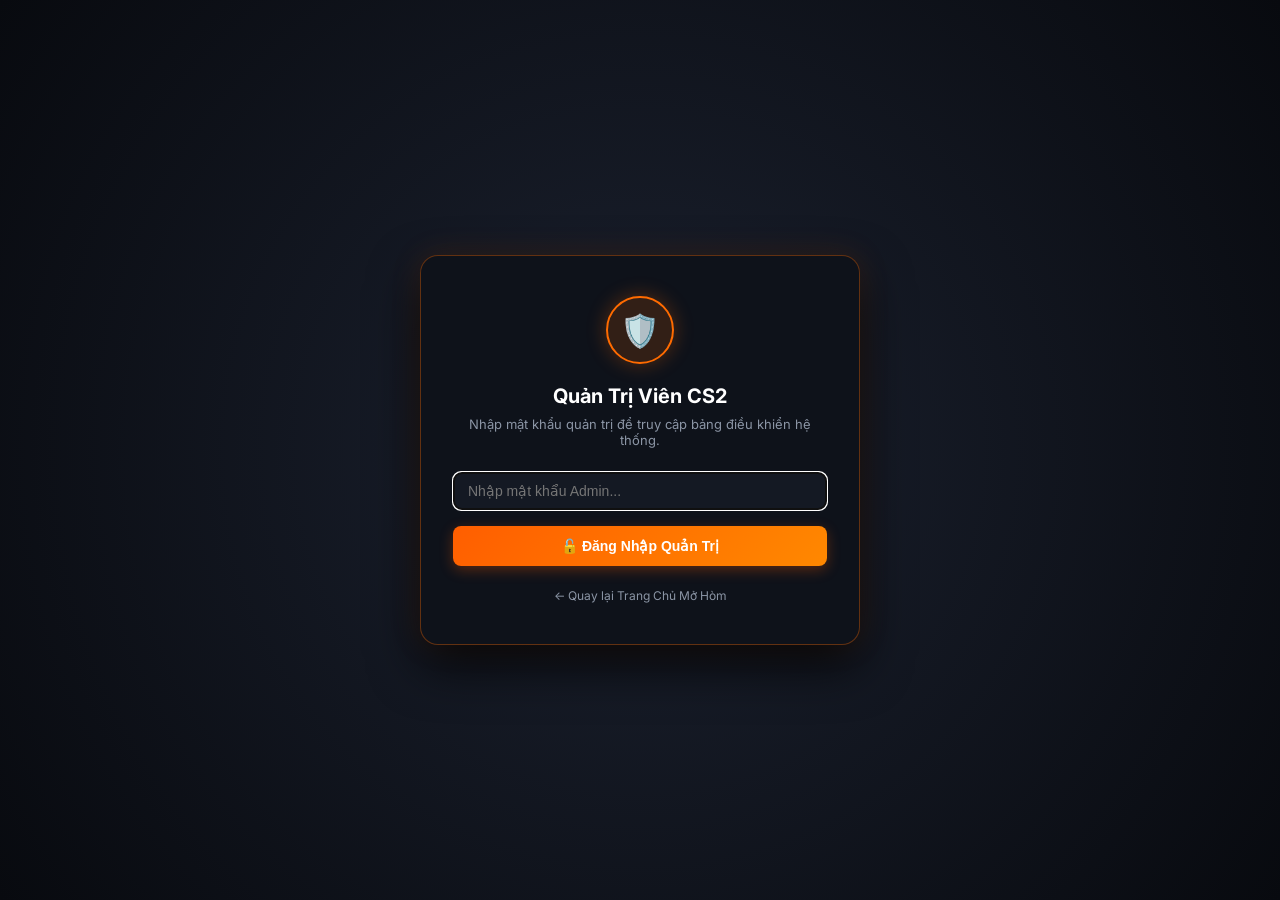
<file: admin.html>
<!DOCTYPE html>
<html lang="vi">
<head>
  <meta charset="utf-8" />
  <meta name="viewport" content="width=device-width, initial-scale=1.0" />
  <title>Admin Dashboard — Quản Trị Hệ Thống Mở Hòm CS2</title>
  <link rel="icon" href="assets/special_rare.svg" type="image/svg+xml" />
  <link rel="preconnect" href="https://fonts.googleapis.com" />
  <link rel="preconnect" href="https://fonts.gstatic.com" crossorigin />
  <link href="https://fonts.googleapis.com/css2?family=Inter:wght@400;500;600;700;800;900&display=swap" rel="stylesheet" />
  <style>
    :root {
      --bg-0: #080a0f;
      --bg-1: #0e121a;
      --bg-2: #161c28;
      --bg-card: #141923;
      --border: rgba(255, 255, 255, 0.08);
      --border-accent: rgba(255, 107, 0, 0.35);
      --primary: #ff6b00;
      --primary-hover: #ff8800;
      --success: #00f5a0;
      --danger: #ff4757;
      --warning: #ffd700;
      --info: #00d2d3;
      --text: #f1f3f6;
      --text-muted: #8b95a5;
    }

    * { box-sizing: border-box; margin: 0; padding: 0; }
    body {
      background-color: var(--bg-0);
      color: var(--text);
      font-family: 'Inter', -apple-system, BlinkMacSystemFont, 'Segoe UI', Roboto, sans-serif;
      min-height: 100vh;
      display: flex;
      flex-direction: column;
    }

    /* Scrollbar */
    ::-webkit-scrollbar { width: 8px; height: 8px; }
    ::-webkit-scrollbar-track { background: rgba(0,0,0,0.2); }
    ::-webkit-scrollbar-thumb { background: rgba(255,255,255,0.15); border-radius: 4px; }
    ::-webkit-scrollbar-thumb:hover { background: rgba(255,255,255,0.3); }

    /* Buttons */
    .btn {
      display: inline-flex;
      align-items: center;
      justify-content: center;
      gap: 6px;
      padding: 8px 16px;
      font-size: 13px;
      font-weight: 600;
      border-radius: 8px;
      border: 1px solid var(--border);
      background: var(--bg-2);
      color: var(--text);
      cursor: pointer;
      transition: all 0.15s ease;
      text-decoration: none;
    }
    .btn:hover {
      background: rgba(255,255,255,0.12);
      border-color: rgba(255,255,255,0.2);
      color: #fff;
    }
    .btn-primary {
      background: linear-gradient(135deg, #ff5e00, #ff8800);
      border: none;
      color: #fff;
      box-shadow: 0 4px 14px rgba(255, 94, 0, 0.3);
    }
    .btn-primary:hover {
      background: linear-gradient(135deg, #ff6b00, #ffa020);
      transform: translateY(-1px);
    }
    .btn-success {
      background: rgba(0, 245, 160, 0.15);
      color: var(--success);
      border-color: rgba(0, 245, 160, 0.35);
    }
    .btn-success:hover {
      background: var(--success);
      color: #081410;
    }
    .btn-danger {
      background: rgba(255, 71, 87, 0.15);
      color: var(--danger);
      border-color: rgba(255, 71, 87, 0.35);
    }
    .btn-danger:hover {
      background: var(--danger);
      color: #fff;
    }
    .btn-warning {
      background: rgba(255, 215, 0, 0.15);
      color: var(--warning);
      border-color: rgba(255, 215, 0, 0.35);
    }
    .btn-warning:hover {
      background: var(--warning);
      color: #081410;
    }
    .btn-xs {
      padding: 4px 10px;
      font-size: 11px;
      border-radius: 6px;
    }

    [hidden] { display: none !important; }

    /* Màn hình Đăng nhập (Lock Screen) */
    #admin-lock-screen {
      position: fixed;
      inset: 0;
      background: radial-gradient(circle at center, #1b212f 0%, #080a0f 100%);
      display: flex;
      align-items: center;
      justify-content: center;
      padding: 20px;
      z-index: 9999;
    }
    #admin-lock-screen[hidden] {
      display: none !important;
    }
    .lock-box {
      background: var(--bg-1);
      border: 1px solid var(--border-accent);
      border-radius: 18px;
      padding: 40px 32px;
      max-width: 440px;
      width: 100%;
      box-shadow: 0 20px 50px rgba(0,0,0,0.8), 0 0 30px rgba(255, 107, 0, 0.15);
      text-align: center;
    }
    .lock-icon {
      width: 68px;
      height: 68px;
      border-radius: 50%;
      background: rgba(255, 107, 0, 0.15);
      border: 2px solid var(--primary);
      display: flex;
      align-items: center;
      justify-content: center;
      font-size: 32px;
      margin: 0 auto 20px;
      box-shadow: 0 0 20px rgba(255, 107, 0, 0.3);
    }

    /* Top Navigation Bar */
    header.admin-header {
      background: rgba(14, 18, 26, 0.85);
      backdrop-filter: blur(12px);
      border-bottom: 1px solid var(--border);
      padding: 14px 24px;
      display: flex;
      align-items: center;
      justify-content: space-between;
      position: sticky;
      top: 0;
      z-index: 100;
    }
    .brand-group {
      display: flex;
      align-items: center;
      gap: 12px;
    }
    .brand-title {
      font-size: 18px;
      font-weight: 800;
      color: #fff;
      display: flex;
      align-items: center;
      gap: 8px;
    }
    .badge-admin {
      background: linear-gradient(135deg, #ff5e00, #ff8800);
      color: #fff;
      font-size: 10px;
      font-weight: 800;
      padding: 3px 8px;
      border-radius: 4px;
      letter-spacing: 0.5px;
    }

    /* Main Container */
    main.admin-main {
      flex: 1;
      max-width: 1360px;
      width: 100%;
      margin: 0 auto;
      padding: 24px 20px 60px;
    }

    /* KPI Grid */
    .kpi-grid {
      display: grid;
      grid-template-columns: repeat(auto-fit, minmax(200px, 1fr));
      gap: 16px;
      margin-bottom: 28px;
    }
    .kpi-card {
      background: var(--bg-card);
      border: 1px solid var(--border);
      border-radius: 12px;
      padding: 18px 20px;
      display: flex;
      align-items: center;
      gap: 16px;
      transition: transform 0.15s ease, border-color 0.15s ease;
    }
    .kpi-card:hover {
      transform: translateY(-2px);
      border-color: rgba(255,255,255,0.2);
    }
    .kpi-icon {
      width: 48px;
      height: 48px;
      border-radius: 10px;
      background: rgba(255,255,255,0.06);
      display: flex;
      align-items: center;
      justify-content: center;
      font-size: 24px;
    }
    .kpi-info .val {
      font-size: 24px;
      font-weight: 800;
      color: #fff;
      line-height: 1.1;
    }
    .kpi-info .lbl {
      font-size: 12px;
      color: var(--text-muted);
      margin-top: 4px;
    }

    /* Tabs */
    .admin-tabs {
      display: flex;
      gap: 8px;
      border-bottom: 1px solid var(--border);
      margin-bottom: 22px;
      overflow-x: auto;
    }
    .tab-btn {
      padding: 10px 20px;
      background: transparent;
      border: none;
      border-bottom: 2px solid transparent;
      color: var(--text-muted);
      font-size: 14px;
      font-weight: 600;
      cursor: pointer;
      display: inline-flex;
      align-items: center;
      gap: 8px;
      transition: all 0.15s;
    }
    .tab-btn:hover {
      color: #fff;
    }
    .tab-btn.active {
      color: var(--primary);
      border-bottom-color: var(--primary);
    }

    /* Filters Bar */
    .filters-bar {
      display: flex;
      justify-content: space-between;
      align-items: center;
      flex-wrap: wrap;
      gap: 12px;
      margin-bottom: 16px;
    }
    .search-input {
      background: var(--bg-card);
      border: 1px solid var(--border);
      color: #fff;
      padding: 9px 14px;
      border-radius: 8px;
      font-size: 13px;
      width: 280px;
    }
    .search-input:focus, select.filter-select:focus {
      outline: none;
      border-color: var(--primary);
    }
    select.filter-select {
      background: var(--bg-card);
      border: 1px solid var(--border);
      color: #fff;
      padding: 9px 14px;
      border-radius: 8px;
      font-size: 13px;
      cursor: pointer;
    }

    /* Table Container */
    .table-container {
      background: var(--bg-card);
      border: 1px solid var(--border);
      border-radius: 12px;
      overflow-x: auto;
      box-shadow: 0 8px 24px rgba(0,0,0,0.4);
    }
    table.data-table {
      width: 100%;
      border-collapse: collapse;
      text-align: left;
      font-size: 13px;
    }
    table.data-table th {
      background: rgba(0,0,0,0.3);
      padding: 12px 16px;
      font-weight: 700;
      color: var(--text-muted);
      border-bottom: 1px solid var(--border);
      white-space: nowrap;
    }
    table.data-table td {
      padding: 12px 16px;
      border-bottom: 1px solid rgba(255,255,255,0.04);
      white-space: nowrap;
    }
    table.data-table tr:hover td {
      background: rgba(255,255,255,0.03);
    }

    /* Status Badges */
    .status-badge {
      display: inline-flex;
      align-items: center;
      gap: 5px;
      padding: 3px 10px;
      border-radius: 999px;
      font-size: 11px;
      font-weight: 700;
    }
    .status-badge.active {
      background: rgba(0, 245, 160, 0.15);
      color: var(--success);
      border: 1px solid rgba(0, 245, 160, 0.3);
    }
    .status-badge.pending {
      background: rgba(255, 215, 0, 0.15);
      color: var(--warning);
      border: 1px solid rgba(255, 215, 0, 0.3);
    }
    .status-badge.rejected {
      background: rgba(255, 71, 87, 0.15);
      color: var(--danger);
      border: 1px solid rgba(255, 71, 87, 0.3);
    }

    /* Modals */
    .modal-overlay {
      position: fixed;
      inset: 0;
      background: rgba(0,0,0,0.75);
      backdrop-filter: blur(6px);
      display: flex;
      align-items: center;
      justify-content: center;
      padding: 20px;
      z-index: 1000;
    }
    .modal-overlay[hidden] { display: none; }
    .modal-dialog {
      background: var(--bg-1);
      border: 1px solid var(--border);
      border-radius: 14px;
      width: 100%;
      max-width: 480px;
      padding: 24px;
      box-shadow: 0 16px 40px rgba(0,0,0,0.8);
    }
    .modal-dialog h3 {
      font-size: 17px;
      color: #fff;
      margin-bottom: 16px;
    }
    .form-group {
      margin-bottom: 16px;
      text-align: left;
    }
    .form-group label {
      display: block;
      font-size: 12px;
      font-weight: 600;
      color: var(--text-muted);
      margin-bottom: 6px;
    }
    .form-group input {
      width: 100%;
      padding: 10px 14px;
      border-radius: 8px;
      background: var(--bg-card);
      border: 1px solid var(--border);
      color: #fff;
      font-size: 14px;
    }

    /* Toast */
    .toast {
      position: fixed;
      bottom: 24px;
      right: 24px;
      background: var(--bg-2);
      border: 1px solid var(--primary);
      color: #fff;
      padding: 12px 20px;
      border-radius: 8px;
      box-shadow: 0 8px 24px rgba(0,0,0,0.5);
      font-size: 13px;
      font-weight: 600;
      z-index: 99999;
      opacity: 0;
      transform: translateY(20px);
      transition: all 0.25s ease;
      pointer-events: none;
    }
    .toast.show {
      opacity: 1;
      transform: translateY(0);
    }
  </style>
</head>
<body>

  <!-- MÀN HÌNH ĐĂNG NHẬP ADMIN -->
  <div id="admin-lock-screen">
    <div class="lock-box">
      <div class="lock-icon">🛡️</div>
      <h2 style="font-size: 20px; color: #fff; margin-bottom: 8px;">Quản Trị Viên CS2</h2>
      <p style="font-size: 13px; color: var(--text-muted); margin-bottom: 24px;">Nhập mật khẩu quản trị để truy cập bảng điều khiển hệ thống.</p>
      
      <form id="admin-login-form">
        <div class="form-group">
          <input type="password" id="admin-password-input" placeholder="Nhập mật khẩu Admin..." autofocus required />
        </div>
        <p id="admin-login-err" style="color: var(--danger); font-size: 13px; margin-bottom: 14px;" hidden></p>
        <button type="submit" id="admin-login-submit" class="btn btn-primary" style="width: 100%; padding: 12px; font-size: 14px;">
          🔓 Đăng Nhập Quản Trị
        </button>
      </form>
      <div style="margin-top: 18px;">
        <a href="index.html" style="color: var(--text-muted); font-size: 12px; text-decoration: none;">← Quay lại Trang Chủ Mở Hòm</a>
      </div>
    </div>
  </div>

  <!-- HEADER BAR -->
  <header class="admin-header">
    <div class="brand-group">
      <div class="brand-title">
        <span>🎮 Mở Hòm CS2</span>
        <span class="badge-admin">ADMIN CONSOLE</span>
      </div>
    </div>
    <div style="display: flex; gap: 10px; align-items: center;">
      <button type="button" class="btn btn-xs" id="btn-refresh-all">🔄 Tải lại</button>
      <a href="index.html" class="btn btn-xs" target="_blank">🌐 Xem Web Mở Hòm</a>
      <button type="button" class="btn btn-xs btn-danger" id="btn-admin-logout">🚪 Đăng xuất</button>
    </div>
  </header>

  <!-- MAIN DASHBOARD -->
  <main class="admin-main">
    
    <!-- KPI STATS CARDS -->
    <div class="kpi-grid">
      <div class="kpi-card">
        <div class="kpi-icon" style="color: #ff9944;">👥</div>
        <div class="kpi-info">
          <div class="val" id="stat-total-users">0</div>
          <div class="lbl">Tổng người dùng</div>
        </div>
      </div>
      <div class="kpi-card">
        <div class="kpi-icon" style="color: #00f5a0;">🟢</div>
        <div class="kpi-info">
          <div class="val" id="stat-active-users">0</div>
          <div class="lbl">Đang hoạt động</div>
        </div>
      </div>
      <div class="kpi-card">
        <div class="kpi-icon" style="color: #ffd700;">⏳</div>
        <div class="kpi-info">
          <div class="val" id="stat-pending-users">0</div>
          <div class="lbl">Chờ phê duyệt</div>
        </div>
      </div>
      <div class="kpi-card">
        <div class="kpi-icon" style="color: #00d2d3;">⚡</div>
        <div class="kpi-info">
          <div class="val" id="stat-sessions">0</div>
          <div class="lbl">Phiên online</div>
        </div>
      </div>
      <div class="kpi-card">
        <div class="kpi-icon" style="color: #a29bfe;">💎</div>
        <div class="kpi-info">
          <div class="val" id="stat-economy">$0.00</div>
          <div class="lbl">Tổng tài sản server</div>
        </div>
      </div>
      <div class="kpi-card">
        <div class="kpi-icon" style="color: #ff4757;">💳</div>
        <div class="kpi-info">
          <div class="val" id="stat-pending-topups">0</div>
          <div class="lbl">Đơn nạp chờ duyệt</div>
        </div>
      </div>
    </div>

    <!-- TABS -->
    <div class="admin-tabs">
      <button type="button" class="tab-btn active" data-tab="tab-users">
        <span>👥 Quản Lý Người Dùng</span>
      </button>
      <button type="button" class="tab-btn" data-tab="tab-topups">
        <span>💳 Yêu Cầu Nạp Tiền</span>
        <span id="tab-topup-badge" style="background: var(--danger); color: #fff; font-size: 10px; padding: 2px 6px; border-radius: 999px; display: none;">0</span>
      </button>
      <button type="button" class="tab-btn" data-tab="tab-settings">
        <span>⚙️ Cài Đặt & Hướng Dẫn</span>
      </button>
    </div>

    <!-- TAB 1: USERS MANAGEMENT -->
    <div id="tab-users" class="tab-content">
      <div class="filters-bar">
        <div style="display: flex; gap: 10px; flex-wrap: wrap;">
          <input type="search" id="user-search" class="search-input" placeholder="🔍 Tìm theo tên người dùng..." />
          <select id="user-status-filter" class="filter-select">
            <option value="all">Tất cả trạng thái</option>
            <option value="active">Đang hoạt động (Active)</option>
            <option value="pending">Chờ phê duyệt (Pending)</option>
            <option value="rejected">Bị khóa (Rejected)</option>
          </select>
        </div>
        <div>
          <span id="users-count-label" style="font-size: 13px; color: var(--text-muted);">Đang hiển thị 0 tài khoản</span>
        </div>
      </div>

      <div class="table-container">
        <table class="data-table">
          <thead>
            <tr>
              <th>ID</th>
              <th>Tên Tài Khoản</th>
              <th>Trạng Thái</th>
              <th>Số Dư Ví</th>
              <th>Kho Đồ</th>
              <th>Hòm Đã Mở</th>
              <th>Online / Sessions</th>
              <th>Ngày Đăng Ký</th>
              <th style="text-align: right;">Thao Tác</th>
            </tr>
          </thead>
          <tbody id="users-table-body">
            <tr>
              <td colspan="9" style="text-align: center; color: var(--text-muted); padding: 32px;">Đang tải danh sách người dùng...</td>
            </tr>
          </tbody>
        </table>
      </div>
    </div>

    <!-- TAB 2: TOPUP REQUESTS -->
    <div id="tab-topups" class="tab-content" hidden>
      <div style="margin-bottom: 16px;">
        <h3 style="font-size: 16px; color: #fff; margin-bottom: 4px;">Danh Sách Yêu Cầu Nạp Tiền ZaloPay Vượt Hạn Mức</h3>
        <p style="font-size: 13px; color: var(--text-muted);">Người chơi quét ZaloPay 0982460638 với phí 10.000đ để nạp $5.000 USD. Bạn kiểm tra ví đã nhận tiền rồi bấm Duyệt.</p>
      </div>

      <div class="table-container">
        <table class="data-table">
          <thead>
            <tr>
              <th>Mã Đơn</th>
              <th>Tài Khoản</th>
              <th>Số Tiền Nạp</th>
              <th>Phí VNĐ</th>
              <th>Nội Dung Chuyển</th>
              <th>Thời Gian Gửi</th>
              <th>Trạng Thái</th>
              <th style="text-align: right;">Hành Động</th>
            </tr>
          </thead>
          <tbody id="topups-table-body">
            <tr>
              <td colspan="8" style="text-align: center; color: var(--text-muted); padding: 32px;">Đang tải yêu cầu nạp tiền...</td>
            </tr>
          </tbody>
        </table>
      </div>
    </div>

    <!-- TAB 3: SYSTEM SETTINGS -->
    <div id="tab-settings" class="tab-content" hidden>
      <div style="max-width: 680px; background: var(--bg-card); border: 1px solid var(--border); border-radius: 12px; padding: 28px;">
        <h3 style="font-size: 17px; color: #fff; margin-bottom: 12px;">🛡️ Hướng Dẫn & Thông Tin Quản Trị</h3>
        <p style="font-size: 14px; line-height: 1.6; color: var(--text-muted); margin-bottom: 16px;">
          Trang Quản Trị Viên kết nối trực tiếp với <b>Cloudflare D1 Database</b> qua API worker <code>cs2-case-api.tanbobao2k.workers.dev</code>.
        </p>

        <div style="background: rgba(0,0,0,0.3); border-radius: 8px; padding: 16px; margin-bottom: 20px;">
          <h4 style="font-size: 14px; color: var(--warning); margin-bottom: 8px;">🔑 Mật khẩu Admin Mặc Định:</h4>
          <p style="font-size: 13px; color: #fff;">Mật khẩu: <code style="background: #202736; padding: 3px 8px; border-radius: 4px; color: #00f5a0;">cs2admin2026</code></p>
          <p style="font-size: 12px; color: var(--text-muted); margin-top: 6px;">Bạn có thể đổi mật khẩu này bằng cách cài đặt biến <code>ADMIN_SECRET</code> trên Cloudflare Workers Dashboard.</p>
        </div>

        <div style="border-top: 1px solid var(--border); padding-top: 18px;">
          <h4 style="font-size: 14px; color: #fff; margin-bottom: 8px;">Các chức năng khả dụng:</h4>
          <ul style="font-size: 13px; color: var(--text-muted); line-height: 1.8; padding-left: 20px;">
            <li><b>Phê duyệt tài khoản:</b> Kích hoạt tài khoản mới đăng ký ngay lập tức.</li>
            <li><b>Khóa tài khoản:</b> Khóa người dùng và hủy mọi phiên online của họ.</li>
            <li><b>Cộng/Trừ tiền ví:</b> Điều chỉnh số dư tiền ảo trong ví của người chơi.</li>
            <li><b>Đặt lại mật khẩu:</b> Cấp lại mật khẩu mới nếu người chơi quên.</li>
            <li><b>Xóa tài khoản:</b> Xóa vĩnh viễn tài khoản và toàn bộ kho đồ/tiến trình.</li>
            <li><b>Duyệt nạp tiền:</b> Duyệt đơn nạp 10k VNĐ và tự động cộng $5.000 USD vào ví người chơi.</li>
          </ul>
        </div>
      </div>
    </div>

  </main>

  <!-- MODAL: CỘNG / TRỪ TIỀN VÍ -->
  <div id="modal-balance" class="modal-overlay" hidden>
    <div class="modal-dialog">
      <h3>💰 Điều Chỉnh Số Dư Ví</h3>
      <p id="mb-user-info" style="font-size: 13px; color: var(--text-muted); margin-bottom: 16px;"></p>
      
      <form id="mb-form">
        <input type="hidden" id="mb-user-id" />
        <div class="form-group">
          <label>Chế độ điều chỉnh:</label>
          <select id="mb-mode" class="filter-select" style="width: 100%;">
            <option value="delta-add">➕ Cộng thêm tiền vào ví (USD)</option>
            <option value="delta-sub">➖ Trừ bớt tiền trong ví (USD)</option>
            <option value="set">⚙️ Đặt lại số dư chính xác (USD)</option>
          </select>
        </div>
        <div class="form-group">
          <label>Số tiền ($ USD):</label>
          <input type="number" id="mb-amount" min="1" step="1" value="500" required />
        </div>
        <div style="display: flex; justify-content: flex-end; gap: 10px; margin-top: 20px;">
          <button type="button" class="btn" onclick="closeAdminModal('#modal-balance')">Hủy bỏ</button>
          <button type="submit" class="btn btn-primary">Xác Nhận Lưu</button>
        </div>
      </form>
    </div>
  </div>

  <!-- MODAL: ĐẶT LẠI MẬT KHẨU CHO USER -->
  <div id="modal-reset-pass" class="modal-overlay" hidden>
    <div class="modal-dialog">
      <h3>🔑 Đặt Lại Mật Khẩu Người Chơi</h3>
      <p id="mrp-user-info" style="font-size: 13px; color: var(--text-muted); margin-bottom: 16px;"></p>
      
      <form id="mrp-form">
        <input type="hidden" id="mrp-user-id" />
        <div class="form-group">
          <label>Mật khẩu mới (tối thiểu 4 ký tự):</label>
          <input type="text" id="mrp-new-pass" placeholder="Nhập mật khẩu mới..." required />
        </div>
        <div style="display: flex; justify-content: flex-end; gap: 10px; margin-top: 20px;">
          <button type="button" class="btn" onclick="closeAdminModal('#modal-reset-pass')">Hủy bỏ</button>
          <button type="submit" class="btn btn-primary">Đặt Lại Mật Khẩu</button>
        </div>
      </form>
    </div>
  </div>

  <div id="toast" class="toast"></div>

  <script src="js/admin.js?v=4"></script>
</body>
</html>
</file>
